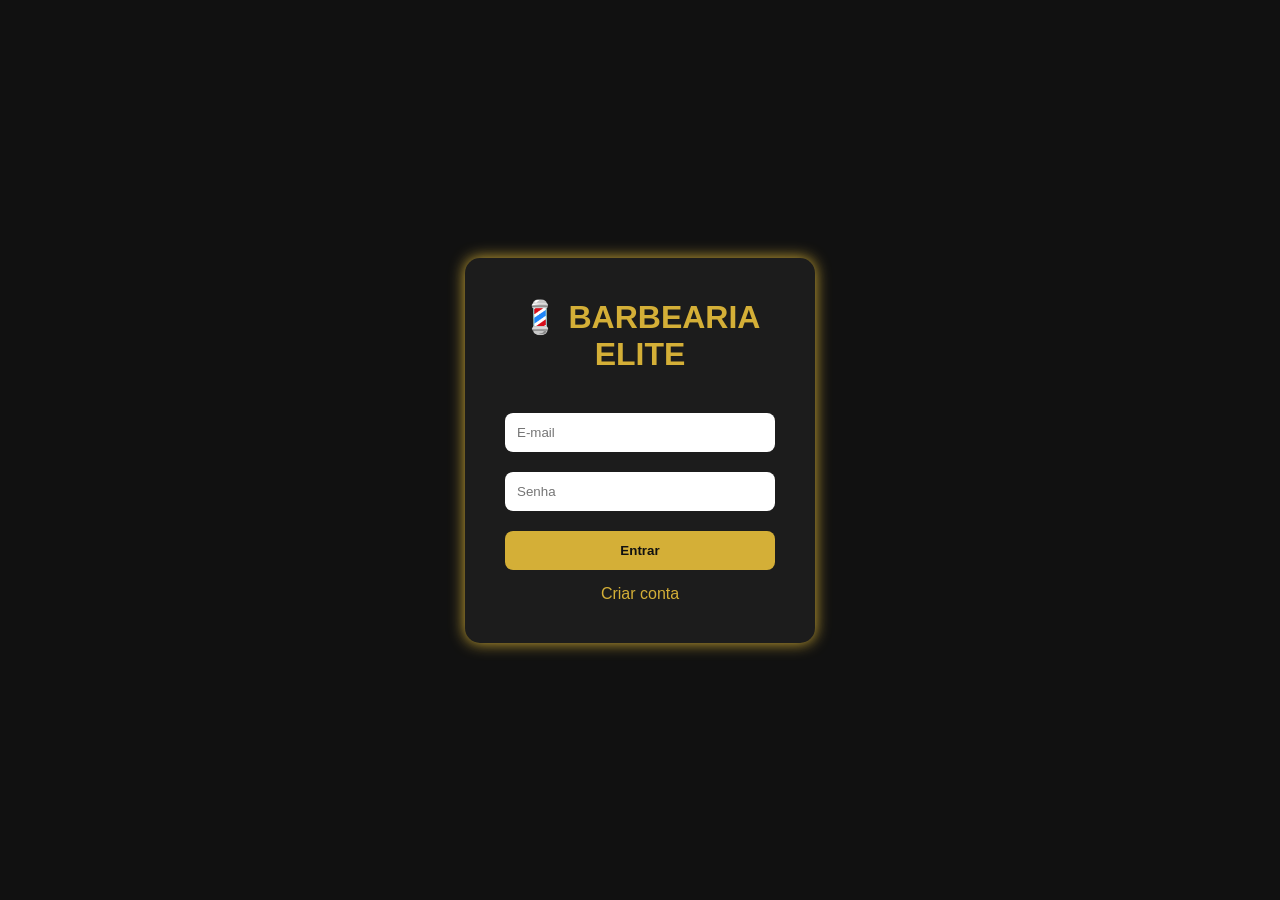
<file: index.html>
<!DOCTYPE html>
<html lang="pt-BR">
<head>
<meta charset="UTF-8">
<meta name="viewport" content="width=device-width, initial-scale=1.0">
<title>Barbearia Elite - Login</title>

<style>

*{
    margin:0;
    padding:0;
    box-sizing:border-box;
    font-family:Arial, sans-serif;
}

body{
    background:#111;
    display:flex;
    justify-content:center;
    align-items:center;
    height:100vh;
}

.container{
    background:#1c1c1c;
    padding:40px;
    width:350px;
    border-radius:15px;
    box-shadow:0 0 15px #d4af37;
}

.logo{
    text-align:center;
    color:#d4af37;
    font-size:32px;
    margin-bottom:30px;
    font-weight:bold;
}

input{
    width:100%;
    padding:12px;
    margin:10px 0;
    border:none;
    border-radius:8px;
}

button{
    width:100%;
    padding:12px;
    background:#d4af37;
    color:#111;
    border:none;
    border-radius:8px;
    font-weight:bold;
    cursor:pointer;
    margin-top:10px;
}

button:hover{
    background:#f5d76e;
}

.link{
    text-align:center;
    margin-top:15px;
}

.link a{
    color:#d4af37;
    text-decoration:none;
}

</style>

</head>
<body>

<div class="container">

<div class="logo">
💈 BARBEARIA ELITE
</div>

<form id="loginForm">

<input type="email" placeholder="E-mail" required>

<input type="password" placeholder="Senha" required>

<button type="submit">
Entrar
</button>

</form>

<div class="link">
<a href="cadastro.html">
Criar conta
</a>
</div>

</div>

<script>

document.getElementById("loginForm")
.addEventListener("submit", function(e){

e.preventDefault();

alert("Login realizado com sucesso!");

window.location.href="dashboard.html";

});

</script>

</body>
</html>
</file>
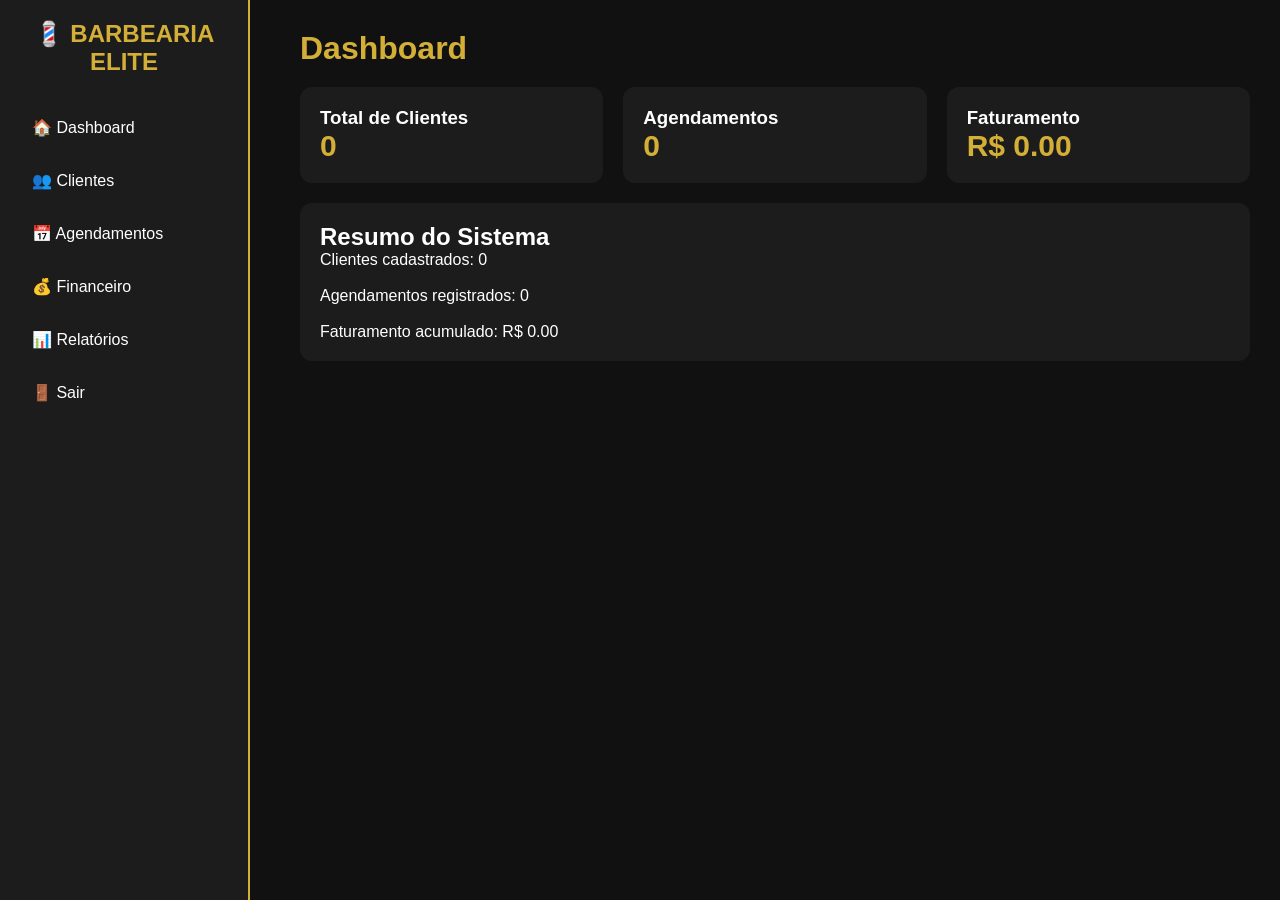
<file: dashboard.html>
<!DOCTYPE html>
<html lang="pt-BR">
<head>
<meta charset="UTF-8">
<meta name="viewport" content="width=device-width, initial-scale=1.0">
<title>Dashboard - Barbearia Elite</title>

<link rel="stylesheet" href="style.css">

</head>
<body>

<div class="sidebar">

<div class="logo">
💈 BARBEARIA ELITE
</div>

<div class="menu">
<a href="dashboard.html">🏠 Dashboard</a>
<a href="clientes.html">👥 Clientes</a>
<a href="agendamentos.html">📅 Agendamentos</a>
<a href="financeiro.html">💰 Financeiro</a>
<a href="relatorios.html">📊 Relatórios</a>
<a href="login.html">🚪 Sair</a>
</div>

</div>

<div class="content">

<h1>Dashboard</h1>

<div class="cards">

<div class="card">
<h3>Total de Clientes</h3>
<div class="numero" id="clientes">0</div>
</div>

<div class="card">
<h3>Agendamentos</h3>
<div class="numero" id="agendamentos">0</div>
</div>

<div class="card">
<h3>Faturamento</h3>
<div class="numero" id="faturamento">R$ 0,00</div>
</div>

</div>

<div class="card">

<h2>Resumo do Sistema</h2>

<p id="resumo1"></p>
<br>
<p id="resumo2"></p>
<br>
<p id="resumo3"></p>

</div>

</div>

<script>

const clientes =
JSON.parse(localStorage.getItem("clientes")) || [];

const agendamentos =
JSON.parse(localStorage.getItem("agendamentos")) || [];

const receitas =
JSON.parse(localStorage.getItem("receitas")) || [];

let total = 0;

receitas.forEach(item=>{
total += Number(item.valor);
});

document.getElementById("clientes")
.innerText = clientes.length;

document.getElementById("agendamentos")
.innerText = agendamentos.length;

document.getElementById("faturamento")
.innerText = "R$ " + total.toFixed(2);

document.getElementById("resumo1")
.innerText =
"Clientes cadastrados: " + clientes.length;

document.getElementById("resumo2")
.innerText =
"Agendamentos registrados: " + agendamentos.length;

document.getElementById("resumo3")
.innerText =
"Faturamento acumulado: R$ " +
total.toFixed(2);

</script>

</body>
</html>
</file>
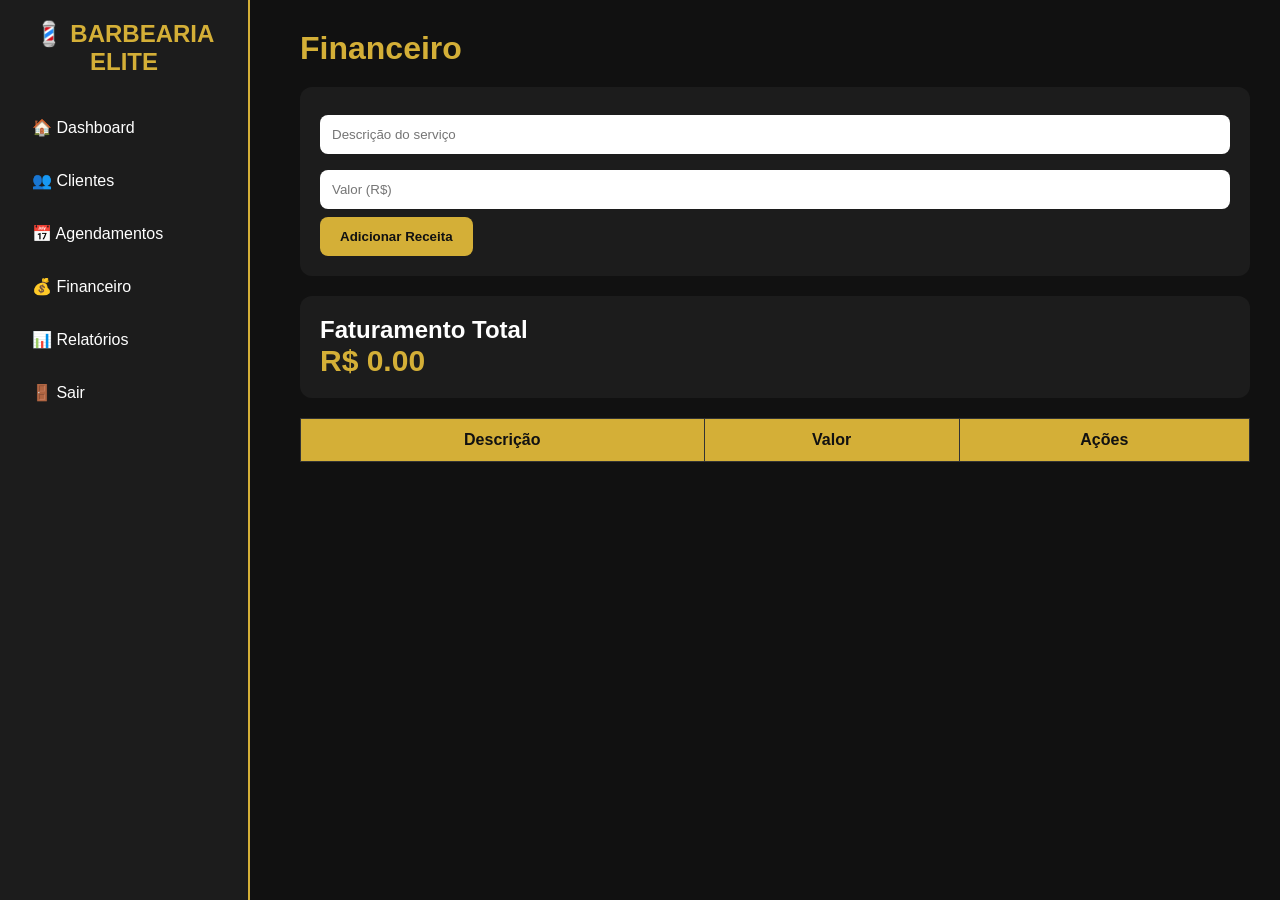
<file: financeiro.html>
<!DOCTYPE html>
<html lang="pt-BR">
<head>
<meta charset="UTF-8">
<meta name="viewport" content="width=device-width, initial-scale=1.0">
<title>Financeiro - Barbearia Elite</title>

<link rel="stylesheet" href="style.css">

</head>
<body>

<div class="sidebar">

<div class="logo">
💈 BARBEARIA ELITE
</div>

<div class="menu">
<a href="dashboard.html">🏠 Dashboard</a>
<a href="clientes.html">👥 Clientes</a>
<a href="agendamentos.html">📅 Agendamentos</a>
<a href="financeiro.html">💰 Financeiro</a>
<a href="relatorios.html">📊 Relatórios</a>
<a href="login.html">🚪 Sair</a>
</div>

</div>

<div class="content">

<h1>Financeiro</h1>

<div class="card">

<input
type="text"
id="descricao"
placeholder="Descrição do serviço">

<input
type="number"
id="valor"
placeholder="Valor (R$)">

<button onclick="adicionarReceita()">
Adicionar Receita
</button>

</div>

<div class="card">

<h2>Faturamento Total</h2>

<div
class="numero"
id="totalReceitas">
R$ 0,00
</div>

</div>

<table>

<thead>
<tr>
<th>Descrição</th>
<th>Valor</th>
<th>Ações</th>
</tr>
</thead>

<tbody id="listaReceitas">

</tbody>

</table>

</div>

<script>

let receitas =
JSON.parse(localStorage.getItem("receitas")) || [];

function salvarReceitas(){

localStorage.setItem(
"receitas",
JSON.stringify(receitas)
);

}

function adicionarReceita(){

let descricao =
document.getElementById("descricao").value;

let valor =
parseFloat(
document.getElementById("valor").value
);

if(
descricao === "" ||
isNaN(valor)
){
alert("Preencha todos os campos");
return;
}

receitas.push({
descricao,
valor
});

salvarReceitas();

document.getElementById("descricao").value="";
document.getElementById("valor").value="";

listarReceitas();

}

function listarReceitas(){

let tabela =
document.getElementById("listaReceitas");

tabela.innerHTML = "";

let total = 0;

receitas.forEach((item,index)=>{

total += Number(item.valor);

tabela.innerHTML += `
<tr>

<td>${item.descricao}</td>

<td>
R$ ${Number(item.valor).toFixed(2)}
</td>

<td>

<button
class="excluir"
onclick="excluirReceita(${index})">
Excluir
</button>

</td>

</tr>
`;

});

document.getElementById("totalReceitas")
.innerText =
"R$ " + total.toFixed(2);

}

function excluirReceita(index){

if(confirm("Deseja excluir este lançamento?")){

receitas.splice(index,1);

salvarReceitas();

listarReceitas();

}

}

listarReceitas();

</script>

</body>
</html>
</file>
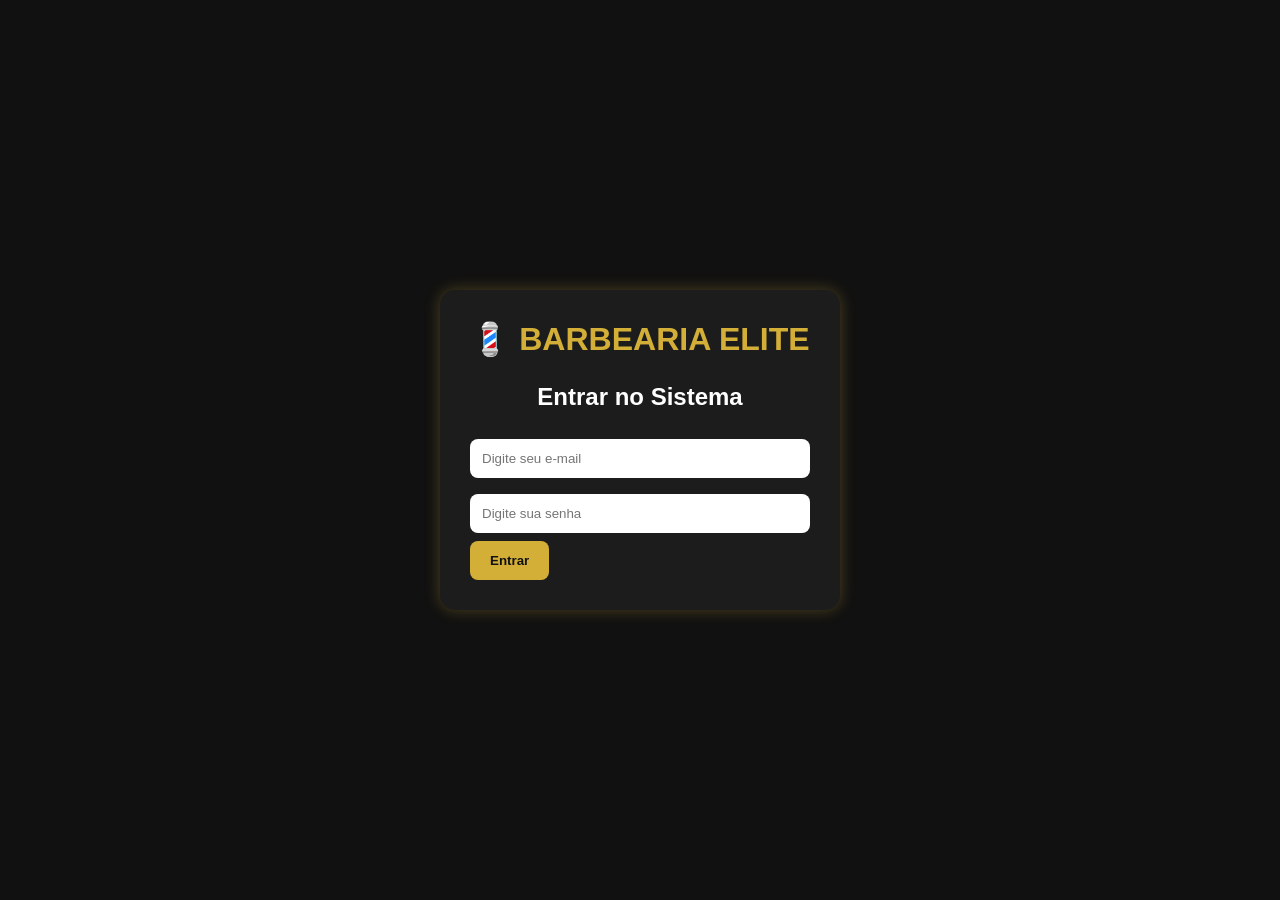
<file: login.html>
<!DOCTYPE html>
<html lang="pt-BR">
<head>
<meta charset="UTF-8">
<meta name="viewport" content="width=device-width, initial-scale=1.0">
<title>Barbearia Elite - Login</title>

<link rel="stylesheet" href="style.css">

<style>

body{
    display:flex;
    justify-content:center;
    align-items:center;
    height:100vh;
}

.login-box{
    width:400px;
    background:#1c1c1c;
    padding:30px;
    border-radius:15px;
    box-shadow:0 0 15px rgba(212,175,55,.3);
}

.logo-login{
    text-align:center;
    color:#d4af37;
    font-size:32px;
    font-weight:bold;
    margin-bottom:25px;
}

.login-box h2{
    text-align:center;
    margin-bottom:20px;
}

</style>

</head>
<body>

<div class="login-box">

<div class="logo-login">
💈 BARBEARIA ELITE
</div>

<h2>Entrar no Sistema</h2>

<form id="loginForm">

<input
type="email"
id="email"
placeholder="Digite seu e-mail"
required>

<input
type="password"
id="senha"
placeholder="Digite sua senha"
required>

<button type="submit">
Entrar
</button>

</form>

</div>

<script>

document
.getElementById("loginForm")
.addEventListener("submit",function(e){

e.preventDefault();

window.location.href =
"dashboard.html";

});

</script>

</body>
</html>
</file>
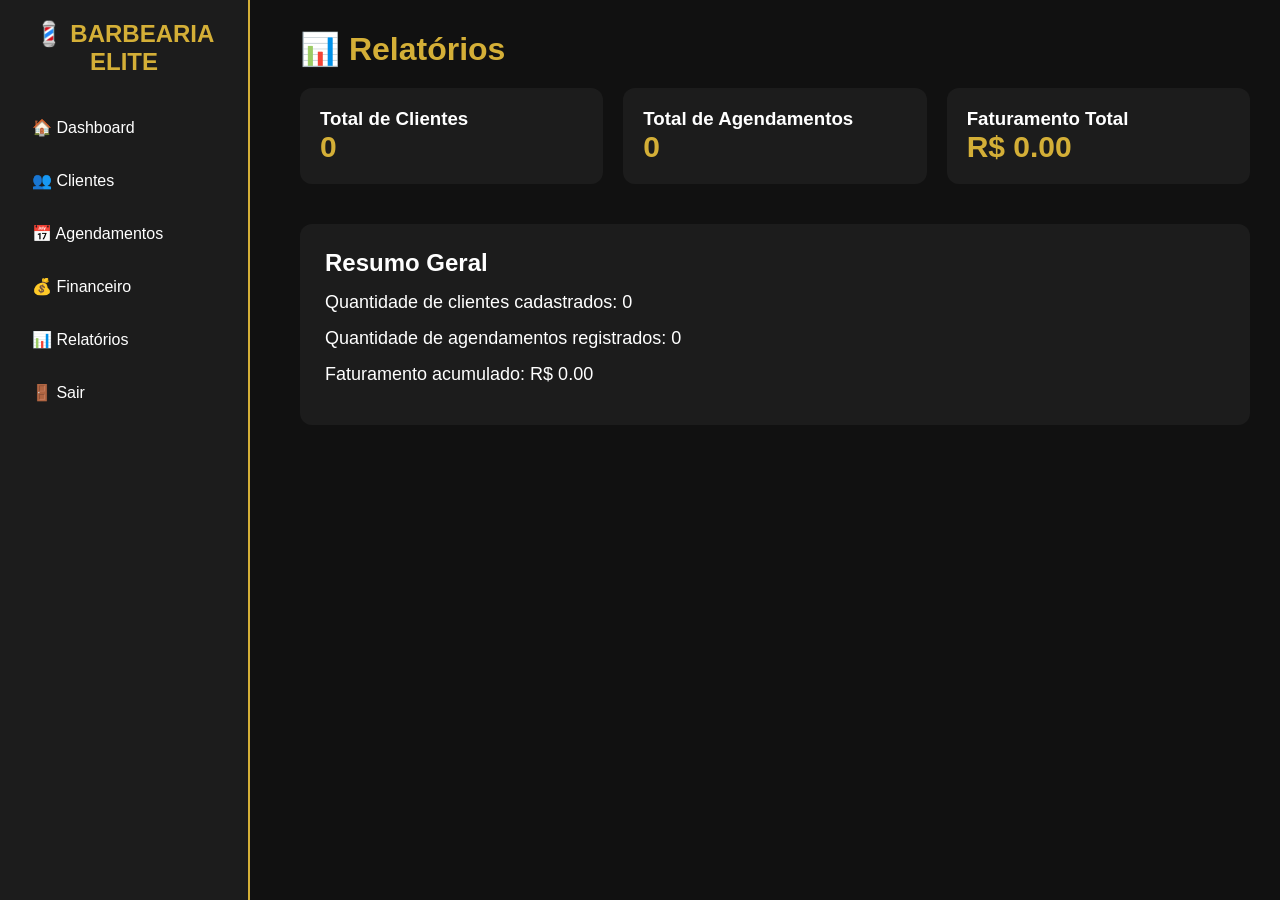
<file: relatorios.html>
<!DOCTYPE html>
<html lang="pt-BR">
<head>
<meta charset="UTF-8">
<meta name="viewport" content="width=device-width, initial-scale=1.0">
<title>Relatórios - Barbearia Elite</title>

<link rel="stylesheet" href="style.css">

<style>

.resumo-box{
    background:#1c1c1c;
    padding:25px;
    border-radius:12px;
    margin-top:20px;
}

.resumo-box p{
    margin:15px 0;
    font-size:18px;
}

</style>

</head>
<body>

<div class="sidebar">

<div class="logo">
💈 BARBEARIA ELITE
</div>

<div class="menu">
<a href="dashboard.html">🏠 Dashboard</a>
<a href="clientes.html">👥 Clientes</a>
<a href="agendamentos.html">📅 Agendamentos</a>
<a href="financeiro.html">💰 Financeiro</a>
<a href="relatorios.html">📊 Relatórios</a>
<a href="login.html">🚪 Sair</a>
</div>

</div>

<div class="content">

<h1>📊 Relatórios</h1>

<div class="cards">

<div class="card">
<h3>Total de Clientes</h3>
<div class="numero" id="totalClientes">0</div>
</div>

<div class="card">
<h3>Total de Agendamentos</h3>
<div class="numero" id="totalAgendamentos">0</div>
</div>

<div class="card">
<h3>Faturamento Total</h3>
<div class="numero" id="totalFaturamento">R$ 0,00</div>
</div>

</div>

<div class="resumo-box">

<h2>Resumo Geral</h2>

<p id="resumoClientes"></p>

<p id="resumoAgendamentos"></p>

<p id="resumoFinanceiro"></p>

</div>

</div>

<script>

const clientes =
JSON.parse(localStorage.getItem("clientes")) || [];

const agendamentos =
JSON.parse(localStorage.getItem("agendamentos")) || [];

const receitas =
JSON.parse(localStorage.getItem("receitas")) || [];

let faturamento = 0;

receitas.forEach(item => {
    faturamento += Number(item.valor);
});

document.getElementById("totalClientes")
.innerText = clientes.length;

document.getElementById("totalAgendamentos")
.innerText = agendamentos.length;

document.getElementById("totalFaturamento")
.innerText = "R$ " + faturamento.toFixed(2);

document.getElementById("resumoClientes")
.innerText =
"Quantidade de clientes cadastrados: " +
clientes.length;

document.getElementById("resumoAgendamentos")
.innerText =
"Quantidade de agendamentos registrados: " +
agendamentos.length;

document.getElementById("resumoFinanceiro")
.innerText =
"Faturamento acumulado: R$ " +
faturamento.toFixed(2);

</script>

</body>
</html>
</file>
<file: style.css>
*{
    margin:0;
    padding:0;
    box-sizing:border-box;
    font-family:Arial, sans-serif;
}

body{
    background:#111;
    color:#fff;
}

.sidebar{
    position:fixed;
    left:0;
    top:0;
    width:250px;
    height:100vh;
    background:#1c1c1c;
    border-right:2px solid #d4af37;
    padding:20px;
}

.logo{
    text-align:center;
    color:#d4af37;
    font-size:24px;
    font-weight:bold;
    margin-bottom:30px;
}

.menu a{
    display:block;
    color:white;
    text-decoration:none;
    padding:12px;
    margin-bottom:10px;
    border-radius:8px;
}

.menu a:hover{
    background:#d4af37;
    color:#111;
}

.content{
    margin-left:270px;
    padding:30px;
}

h1{
    color:#d4af37;
    margin-bottom:20px;
}

.card{
    background:#1c1c1c;
    padding:20px;
    border-radius:12px;
    margin-bottom:20px;
}

input,
select{
    width:100%;
    padding:12px;
    margin:8px 0;
    border:none;
    border-radius:8px;
}

button{
    padding:12px 20px;
    border:none;
    border-radius:8px;
    background:#d4af37;
    color:#111;
    cursor:pointer;
    font-weight:bold;
}

button:hover{
    opacity:.9;
}

table{
    width:100%;
    border-collapse:collapse;
    background:#1c1c1c;
}

th{
    background:#d4af37;
    color:#111;
}

th,td{
    border:1px solid #333;
    padding:12px;
}

.excluir{
    background:#c0392b;
    color:white;
}

.editar{
    background:#3498db;
    color:white;
    margin-right:5px;
}

.cards{
    display:grid;
    grid-template-columns:repeat(auto-fit,minmax(220px,1fr));
    gap:20px;
}

.numero{
    font-size:30px;
    color:#d4af37;
    font-weight:bold;
}
</file>
